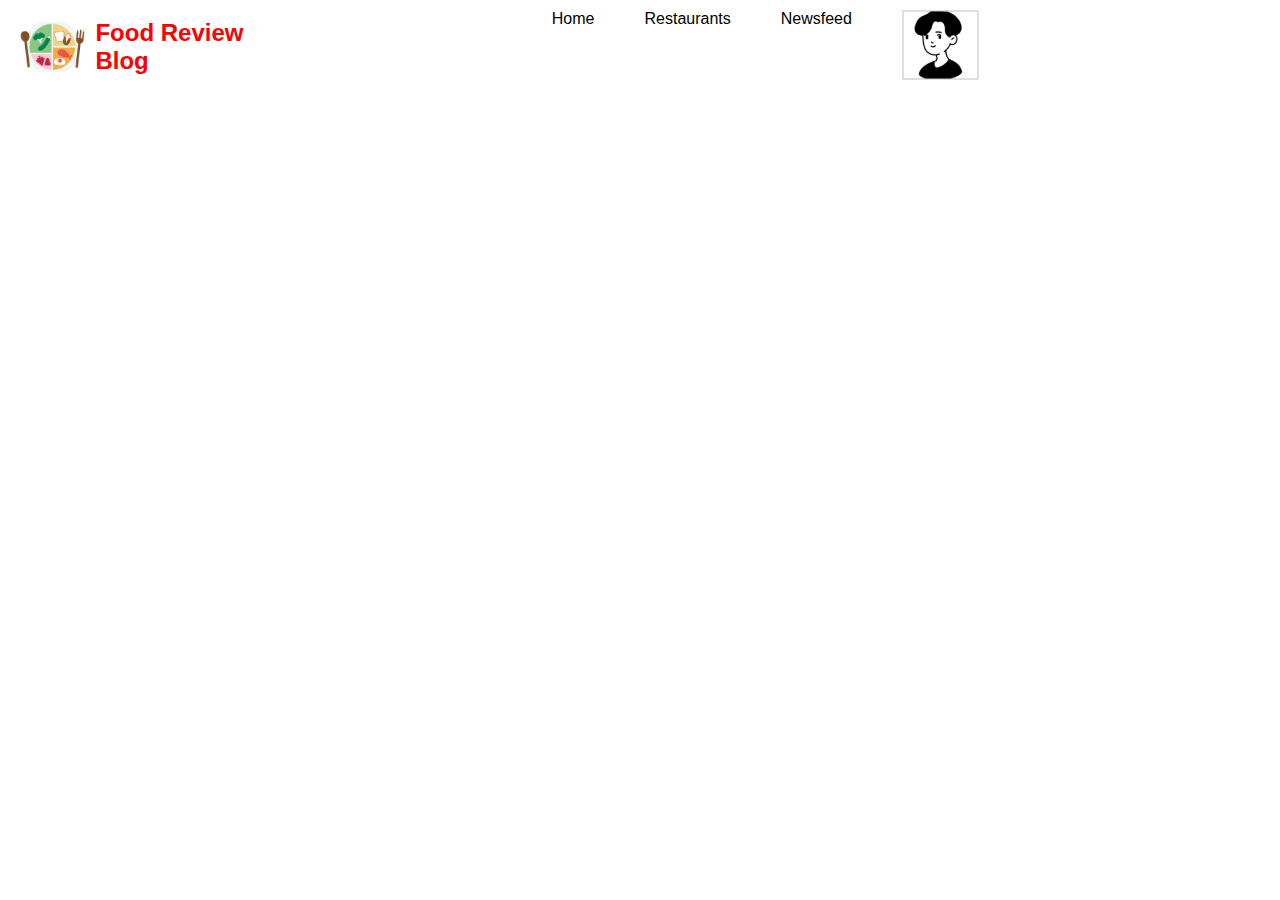
<file: index/index.html>
<!DOCTYPE html>
<html lang="en">
<head>
    <meta charset="UTF-8">
    <meta name="viewport" content="width=device-width, initial-scale=1.0">
    <title>Home Page</title>
    <link rel="stylesheet" href="style.css">
</head>
<body>
    <header>
        <div class="logo">
            <img src="asset/logo.jpg" alt="Food Review Blog Logo">
            <h1>Food Review Blog</h1>
        </div>
        <div class="header-content">
            <nav>
                <ul>
                    <li><a href="#" class="active">Home</a></li>
                    <li><a href="#">Restaurants</a></li>
                    <li><a href="#">Newsfeed</a></li>
                    <li><a href="#"><img src="asset/avatar.jpg" alt="avatar"></a></li>
                </ul>
            </nav>
        </div>
    </header>

       <!-- Login Modal -->
       <div class="modal" id="login-modal">
        <div class="modal-content">
            <span class="close">&times;</span>
            <h2>Login</h2>
            <form>
                <label for="username">Username:</label>
                <input type="text" id="username" name="username"><br><br>
                <label for="password">Password:</label>
                <input type="password" id="password" name="password"><br><br>
                <input type="submit" value="Login">
            </form>
        </div>
    </div>

    <!-- Signup Modal -->
    <div class="modal" id="signup-modal">
        <div class="modal-content">
            <span class="close">&times;</span>
            <h2>Signup</h2>
            <form>
                <label for="username">Username:</label>
                <input type="text" id="username" name="username"><br><br>
                <label for="email">Email:</label>
                <input type="email" id="email" name="email"><br><br>
                <label for="password">Password:</label>
                <input type="password" id="password" name="password"><br><br>
                <label for="confirm-password">Confirm Password:</label>
                <input type="password" id="confirm-password" name="confirm-password"><br><br>
                <input type="submit" value="Signup">
            </form>
        </div>
    </div>
    
    <footer>

    </footer>

    <script>
        // Get the modal
        var loginModal = document.getElementById("login-modal");
        var signupModal = document.getElementById("signup-modal");

        // Get the button that opens the modal
        var loginBtn = document.getElementById("login-btn");
        var signupBtn = document.getElementById("signup-btn");

        // Get the <span> element that closes the modal
        var loginClose = document.getElementsByClassName("close")[0];
        var signupClose = document.getElementsByClassName("close")[1];

        // When the user clicks the button, open the modal
        loginBtn.onclick = function() {
            loginModal.style.display = "block";
        }

        signupBtn.onclick = function() {
            signupModal.style.display = "block";
        }

        // When the user clicks on <span> (x), close the modal
        loginClose.onclick = function() {
            loginModal.style.display = "none";
        }

        signupClose.onclick = function() {
            signupModal.style.display = "none";
        }

        // When the user clicks anywhere outside of the modal, close it
        window.onclick = function(event) {
            if (event.target == loginModal) {
                loginModal.style.display = "none";
            }
            if (event.target == signupModal) {
                signupModal.style.display = "none";
            }
        }
    </script>
</body>
</html>
</file>
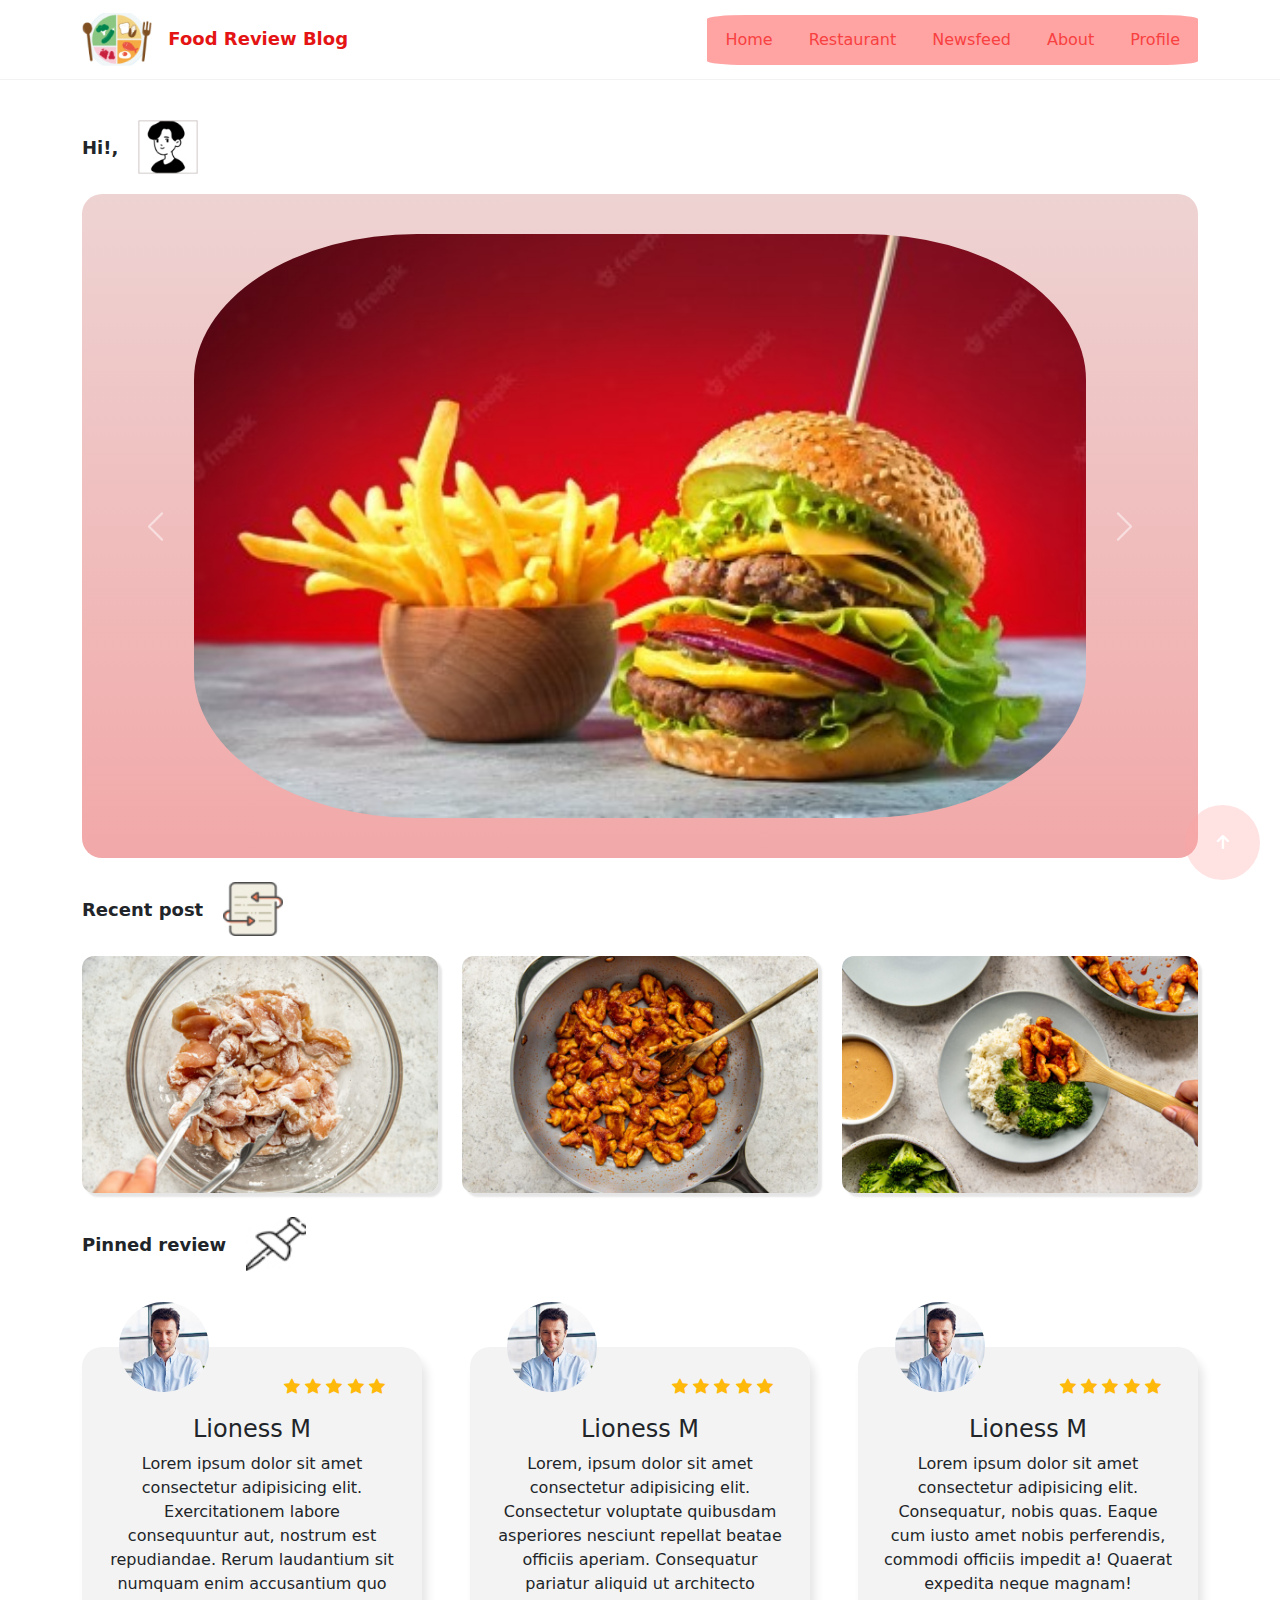
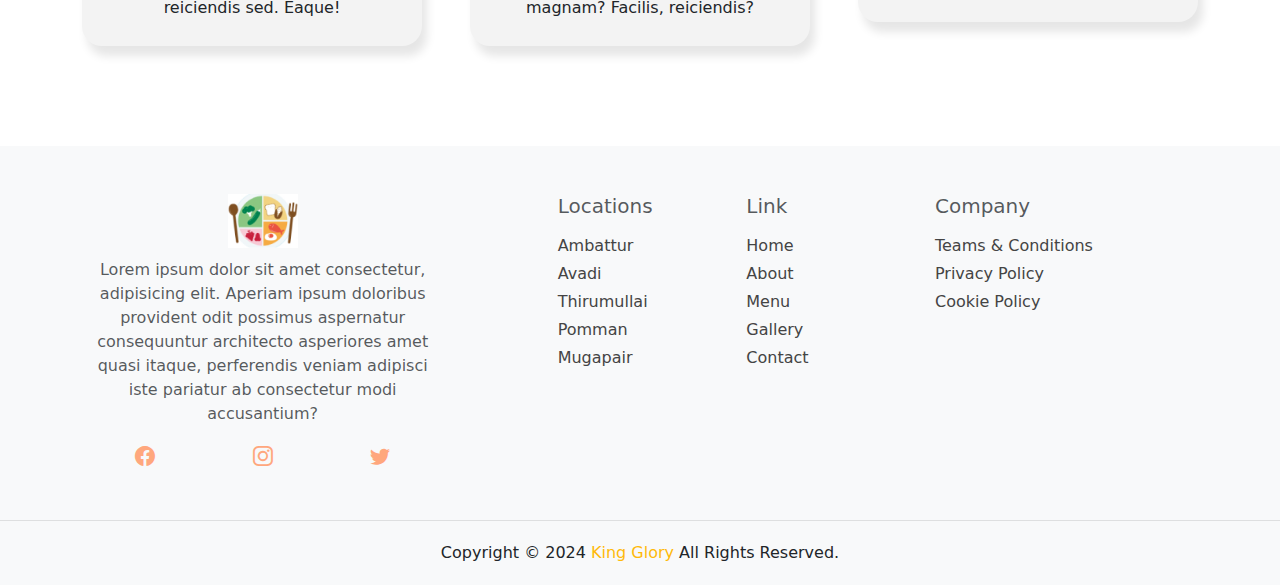
<file: home_page/home_page.html>
<!DOCTYPE html>
<html lang="en">
<head>
    <meta charset="UTF-8">
    <meta name="viewport" content="width=device-width, initial-scale=1.0">
    <title>Home Page</title>
    <link href="https://cdn.jsdelivr.net/npm/bootstrap@5.3.3/dist/css/bootstrap.min.css" rel="stylesheet" integrity="sha384-QWTKZyjpPEjISv5WaRU9OFeRpok6YctnYmDr5pNlyT2bRjXh0JMhjY6hW+ALEwIH" crossorigin="anonymous">
    <link rel="stylesheet" href="./asset/css/base.css">
    <link rel="stylesheet" href="https://cdnjs.cloudflare.com/ajax/libs/font-awesome/6.5.2/css/all.min.css">
    <link rel="preconnect" href="https://fonts.googleapis.com">
    <link rel="preconnect" href="https://fonts.gstatic.com" crossorigin>
    <link href="https://fonts.googleapis.com/css2?family=Poppins:ital,wght@0,100;0,200;0,300;0,400;0,500;0,600;0,700;0,800;0,900;1,100;1,200;1,300;1,400;1,500;1,600;1,700;1,800;1,900&display=swap" rel="stylesheet">
    <link rel="stylesheet" href="./asset/css/style.css">
    <link rel="stylesheet" href="./asset/css/responsive.css">
    <link rel="stylesheet" href="https://cdnjs.cloudflare.com/ajax/libs/font-awesome/6.5.2/css/all.min.css">
    <link rel="stylesheet" href="https://cdn.jsdelivr.net/npm/bootstrap-icons@1.11.3/font/bootstrap-icons.min.css">
</head>
<body>
    <div class="app">
        <header>
            <nav class="navbar navbar-expand-lg navbar-white bg-white">
                <div class="container">
                  <a class="navbar-brand" href="#">
                    <img src="./asset/img/logo.jpg" alt="">
                    <span>Food Review Blog</span>
                  </a>
                  <button class="navbar-toggler" type="button" data-bs-toggle="collapse" data-bs-target="#navbarSupportedContent" aria-controls="navbarSupportedContent" aria-expanded="false" aria-label="Toggle navigation">
                    <span class="navbar-toggler-icon"></span>
                  </button>
                  <div class="collapse navbar-collapse" id="navbarSupportedContent">
                    <ul class="navbar-nav ms-auto mb-2 mb-lg-0">
                      <li class="nav-item">
                        <a class="nav-link" href="#">Home</a>
                      </li>
                      <li class="nav-item">
                        <a class="nav-link" href="#">Restaurant</a>
                      </li>
                      <li class="nav-item">
                        <a class="nav-link" href="#">Newsfeed</a>
                      </li>
                      <li class="nav-item">
                        <a class="nav-link" href="#">About</a>
                      </li>
                      <li class="nav-item">
                        <a class="nav-link" href="#">Profile</a>
                      </li>
                    </ul>
                  </div>
                </div>
              </nav>
        </header>
        <section id="content">
            <div class="slider mt-4">
                <div class="container">
                    <div class="row">
                        <div class="heading">
                            <span>Hi!,</span>
                            <img src="./asset/img/avt.jpg" alt="">
                        </div>
                    </div>
                    <div class="row">
                        <div id="carouselExampleControls" class="carousel slide" data-bs-ride="carousel">
                            <div class="carousel-inner">
                              <div class="carousel-item active">
                                <img src="./asset/img/post1.jpg" class="d-block slider-img" alt="...">
                              </div>
                              <div class="carousel-item">
                                <img src="./asset/img/post2.jpg" class="d-block slider-img" alt="...">
                              </div>
                              <div class="carousel-item">
                                <img src="./asset/img/post1.jpg" class="d-block slider-img" alt="...">
                              </div>
                            </div>
                            <button class="carousel-control-prev" type="button" data-bs-target="#carouselExampleControls" data-bs-slide="prev">
                              <span class="carousel-control-prev-icon" aria-hidden="true"></span>
                              <span class="visually-hidden">Previous</span>
                            </button>
                            <button class="carousel-control-next" type="button" data-bs-target="#carouselExampleControls" data-bs-slide="next">
                              <span class="carousel-control-next-icon" aria-hidden="true"></span>
                              <span class="visually-hidden">Next</span>
                            </button>
                          </div>
                    </div>
                </div>
            </div>

            <div class="recent-post mt-4">
                <div class="container">
                    <div class="row">
                        <div class="heading">
                            <span>Recent post</span>
                            <img src="./asset/img/notebook.jpg" alt="">
                        </div>
                    </div>
                    <div class="row gx-4 gy-4">
                        <div class="col-lg-4 col-md-12 col-12">
                            <div class="post-item">
                                <a href="">
                                    <img src="./asset/img/slide1.jpg" alt="#" class="w-100">
                                </a>
                            </div>
                        </div>
                        <div class="col-lg-4 col-md-12 col-12">
                            <div class="post-item">
                                <a href="">
                                    <img src="./asset/img/slide2.jpg" alt="#" class="w-100">
                                </a>
                            </div>
                        </div>
                        <div class="col-lg-4 col-md-12 col-12">
                            <div class="post-item">
                                <a href="">
                                    <img src="./asset/img/slide3.jpg" alt="#" class="w-100">
                                </a>
                            </div>
                        </div>
                    </div>
                </div>
            </div>

            <div class="pinned-review mt-4">
                <div class="container">
                    <div class="row">
                        <div class="heading">
                            <span>Pinned review</span>
                            <img src="./asset/img/push-pin 1.jpg" alt="">
                        </div>
                    </div>
                    <div class="row gx-5 gy-5 mt-2">
                        <div class="col-lg-4 col-md-12 col-12 text-center">
                            <div class="pinned-item">
                                <div class="pinned-heading">
                                    <img src="./asset/img/avt_pin.png" alt="">
                                    <div class="votes">
                                        <i class="bi bi-star-fill"></i>
                                        <i class="bi bi-star-fill"></i>
                                        <i class="bi bi-star-fill"></i>
                                        <i class="bi bi-star-fill"></i>
                                        <i class="bi bi-star-fill"></i>
                                    </div>
                                </div>
                                <div class="pinned-text">
                                    <h4>Lioness M</h4>
                                <p>Lorem ipsum dolor sit amet consectetur adipisicing elit. Exercitationem labore consequuntur aut, nostrum est repudiandae. Rerum laudantium sit numquam enim accusantium quo reiciendis sed. Eaque!</p>
                                </div>                  
                            </div>
                        </div>
                        <div class="col-lg-4 col-md-12 col-12 text-center">
                            <div class="pinned-item">
                                <div class="pinned-heading">
                                    <img src="./asset/img/avt_pin.png" alt="">
                                    <div class="votes">
                                        <i class="bi bi-star-fill"></i>
                                        <i class="bi bi-star-fill"></i>
                                        <i class="bi bi-star-fill"></i>
                                        <i class="bi bi-star-fill"></i>
                                        <i class="bi bi-star-fill"></i>
                                    </div>
                                </div>
                                <div class="pinned-text">
                                    <h4>Lioness M</h4>
                                    <p>Lorem, ipsum dolor sit amet consectetur adipisicing elit. Consectetur voluptate quibusdam asperiores nesciunt repellat beatae officiis aperiam. Consequatur pariatur aliquid ut architecto magnam? Facilis, reiciendis?</p> 
                                </div>                  
                            </div>
                        </div>
                        <div class="col-lg-4 col-md-12 col-12 text-center">
                            <div class="pinned-item">
                                <div class="pinned-heading">
                                    <img src="./asset/img/avt_pin.png" alt="">
                                    <div class="votes">
                                        <i class="bi bi-star-fill"></i>
                                        <i class="bi bi-star-fill"></i>
                                        <i class="bi bi-star-fill"></i>
                                        <i class="bi bi-star-fill"></i>
                                        <i class="bi bi-star-fill"></i>
                                    </div>
                                </div>
                                <div class="pinned-text">
                                    <h4>Lioness M</h4>
                                    <p>Lorem ipsum dolor sit amet consectetur adipisicing elit. Consequatur, nobis quas. Eaque cum iusto amet nobis perferendis, commodi officiis impedit a! Quaerat expedita neque magnam!</p> 
                                </div>                  
                            </div>
                        </div>
                    </div>
                </div>
            </div>
        </section>
        <footer>
            <div class="container py-4 py-md-5 px-4 px-md-3 text-body-secondary">
                <div class="row">
                    <div class="col-lg-4 col-md-12 col-12">
                        <div class="footer-item-contact text-center">
                            <img src="./asset/img/logo.jpg" alt="">
                            <p>Lorem ipsum dolor sit amet consectetur, adipisicing elit. Aperiam ipsum doloribus provident odit possimus aspernatur consequuntur architecto asperiores amet quasi itaque, perferendis veniam adipisci iste pariatur ab consectetur modi accusantium?</p>
                            <div class="footer-social">
                                <a href="#">
                                    <i class="bi bi-facebook"></i>
                                </a>
                                <a href="#">
                                    <i class="bi bi-instagram"></i>
                                </a>
                                <a href="#">
                                    <i class="bi bi-twitter"></i>
                                </a>
                            </div>
                        </div>
                    </div>
                    <div class="col-lg-2 col-md-4 offset-lg-1 col-12">
                        <div class="footer-item-info">
                            <h3>Locations</h3>
                            <ul>
                                <li><a href="#">Ambattur</a></li>
                                <li><a href="#">Avadi</a></li>
                                <li><a href="#">Thirumullai</a></li>
                                <li><a href="#">Pomman</a></li>
                                <li><a href="#">Mugapair</a></li>
                            </ul>
                        </div>
                    </div>
                    <div class="col-lg-2 col-md-4 col-12">
                        <div class="footer-item-info">
                            <h3>Link</h3>
                            <ul>
                                <li><a href="#">Home</a></li>
                                <li><a href="#">About</a></li>
                                <li><a href="#">Menu</a></li>
                                <li><a href="#">Gallery</a></li>
                                <li><a href="#">Contact</a></li>
                            </ul>
                        </div>
                    </div>
                    <div class="col-lg-3 col-md-4 col-12">
                        <div class="footer-item-info">
                            <h3>Company</h3>
                            <ul>
                                <li><a href="#">Teams & Conditions</a></li>
                                <li><a href="#">Privacy Policy</a></li>
                                <li><a href="#">Cookie Policy</a></li>
                            </ul>
                        </div>
                    </div>
                </div>
            </div>
            <div class="footer-owner">
                <p>Copyright © 2024 <span>King Glory</span> All Rights Reserved.</p>
                <!-- <div class="back-home"><a href="#"><i class="bi bi-arrow-up-circle-fill"></i></a></div> -->
            </div>
        </footer>
    </div>
    <button id="scrollToTopButton" title="Đi đầu trang">
        <span class="fas fa-arrow-up"></span>
    </button>
    <script src="home_page.js"></script>
    <script src="https://cdn.jsdelivr.net/npm/bootstrap@5.3.3/dist/js/bootstrap.bundle.min.js" integrity="sha384-YvpcrYf0tY3lHB60NNkmXc5s9fDVZLESaAA55NDzOxhy9GkcIdslK1eN7N6jIeHz" crossorigin="anonymous"></script>
</body>
</html>
</file>
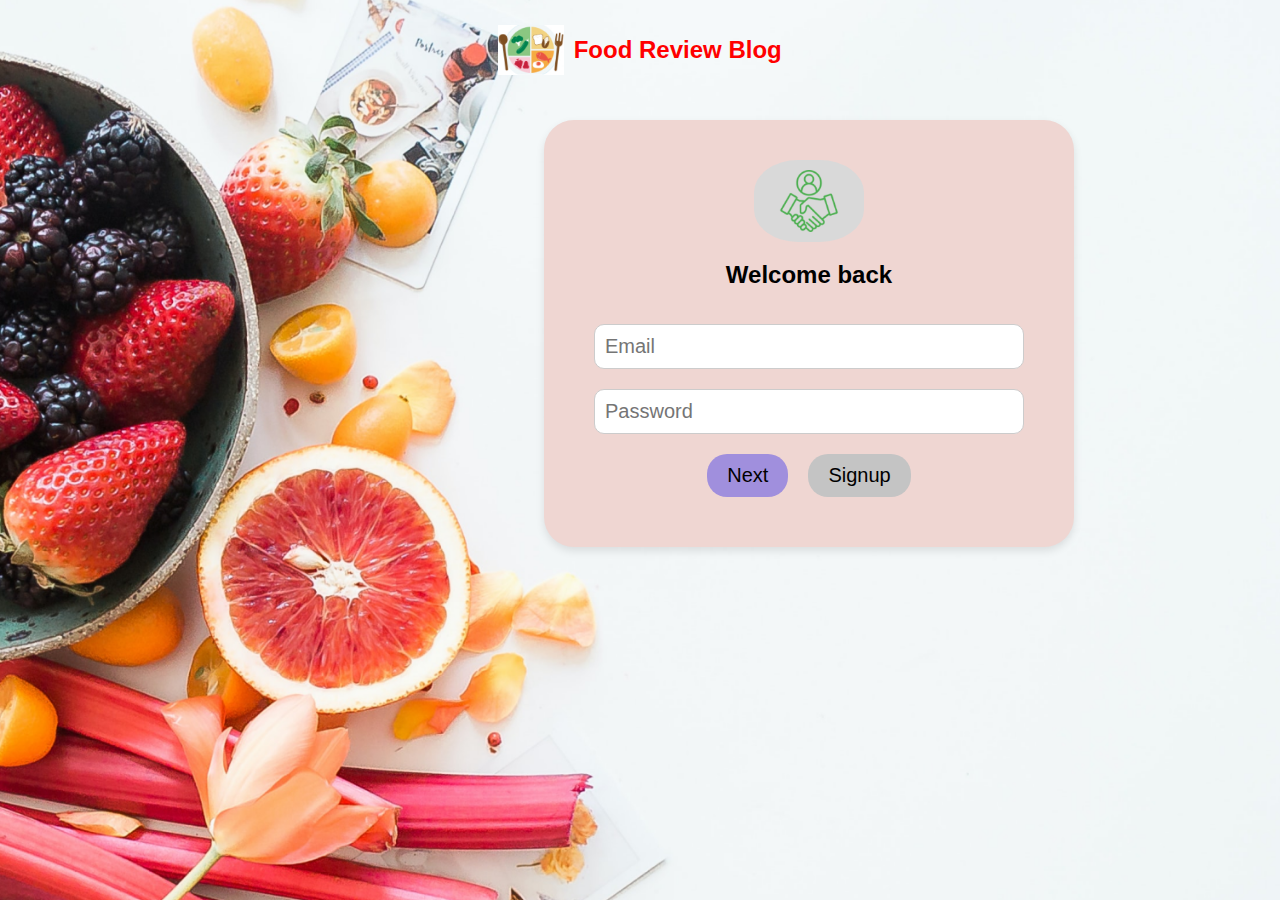
<file: login/login.html>
<!DOCTYPE html>
<html lang="en">
<head>
    <meta charset="UTF-8">
    <meta name="viewport" content="width=device-width, initial-scale=1.0">
    <title>Food Review Blog Login</title>
    <link rel="stylesheet" href="login.css">
</head>
<body>
    <header>
        <div class="image-container">
            <img src="asset/logo.jpg" alt="Fruits and Vegetables">
            <h1 class="blog-title">Food Review Blog</h1>
        </div>
    </header>
    
    <div class="main-content">
        <div class="login-container">
            <form id="loginForm">
                <div class="icon-placeholder">
                    <img src="asset/handshake 1.png" alt="Icon">
                </div>
                <h2>Welcome back</h2>
                <input type="email" id="email" placeholder="Email" required>
                <input type="password" id="password" placeholder="Password" required>
                <div class="button-container">
                    <button type="submit" class="next-btn">Next</button>
                    <button type="button" class="signup-btn">Signup</button>
                </div>
            </form>
        </div>
    </div>
    <script src="login.js"></script>
</body>
</html>
</file>
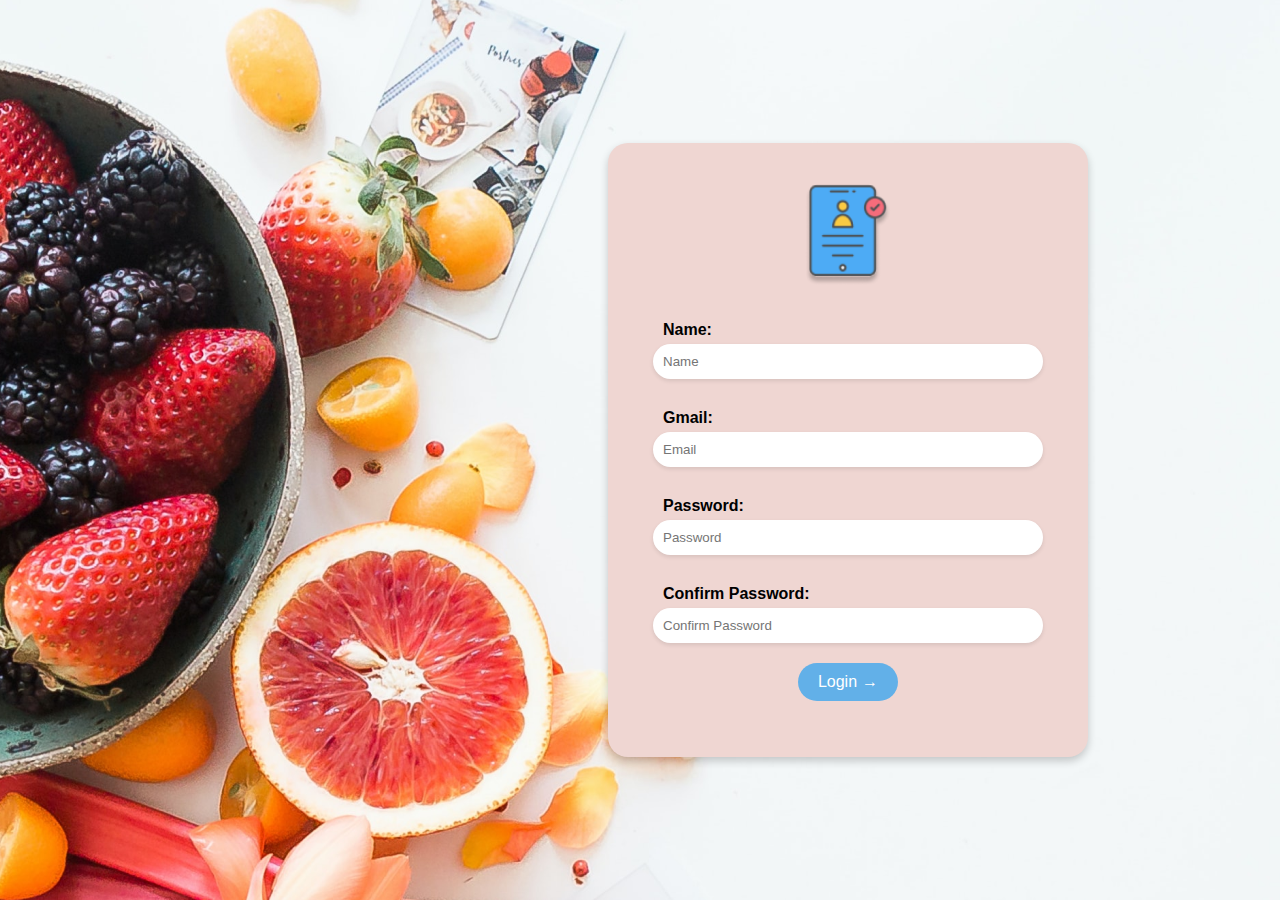
<file: signup/signup.html>
<!DOCTYPE html>
<html lang="en">
<head>
    <meta charset="UTF-8">
    <meta name="viewport" content="width=device-width, initial-scale=1.0">
    <title>Food Review Blog Signup</title>
    <link rel="stylesheet" href="asset/css/signup.css">
</head>
<body style="background-image: url(asset/img/background.png);">
    <div class="main-content">
        <div class="signup-container">
            <form id="signupForm">
                <div class="image-container">
                    <img src="asset/img/CV.png" alt="Icon">
                </div>
                <label for="name">Name:</label>
                <input type="text" id="name" placeholder="Name" required>
                <label for="email">Gmail:</label>
                <input type="email" id="email" placeholder="Email" required>
                <label for="password">Password:</label>
                <input type="password" id="password" placeholder="Password" required name="password">
                <label for="confirmPassword">Confirm Password:</label>
                <input type="password" id="confirmPassword" placeholder="Confirm Password" required name="confirmPassword">
                <div class="button-container">
                    <button type="submit">Login</button>
                </div>
            </form>
            <p id="message"></p>
        </div>
    </div>
    <script src="signup.js"></script>
</body>
</html>
</file>
<file: index/style.css>
body {
    font-family: Arial, sans-serif;
    margin: 0;
    padding: 0;
}

header {
    display: flex;
    justify-content: space-between;
    align-items: center;
    padding: 10px 20px;
    background-color: white;
}

.logo {
    display: flex;
    align-items: center;
}

.logo img {
    height: 50px;
    margin-right: 10px;
}

.logo h1 {
    color: red;
    font-size: 24px;
    margin: 0;
}

nav {
    flex: 1;
    display: flex;
    justify-content: center;
}

nav ul {
    list-style: none;
    margin: 0;
    padding: 0;
    display: flex;
}

nav ul li {
    margin-left: 20px;
}

nav ul li a {
    text-decoration: none;
    color: black;
    padding: 8px 15px;
    border-radius: 20px;
}
/* Center the nav links horizontally */
.header-content {
    display: flex;
    justify-content: center;
    align-items: center;
    width: 100%;
}

.header-content nav {
    margin: 0;
}

.modal {
    display: none;
    position: fixed;
    z-index: 1;
    left: 0;
    top: 0;
    width: 100%;
    height: 100%;
    overflow: auto;
    background-color: rgba(0,0,0,0.4);
}

.modal-content {
    background-color: #fefefe;
    margin: 15% auto;
    padding: 20px;
    border: 1px solid #888;
    width: 30%;
}

.close {
    color: #aaaaaa;
    float: right;
    font-size: 28px;
    font-weight: bold;
}

.close:hover,
.close:focus {
    color: #000;
    text-decoration: none;
    cursor: pointer;
}
</file>
<file: home_page/asset/css/base.css>
/* Var */
:root {
    --primary-color: #f84040;
}

/* CSS */
* {
    padding: 0;
    margin: 0;
    box-sizing: border-box;
}

html {
    font-family: "Poppins", sans-serif;
    font-style: normal;
}

a {
    text-decoration: none;
}

ul {
    list-style: none;
}
</file>
<file: home_page/asset/css/style.css>
/* Header */
header {
    position: fixed;
    top: 0;
    left: 0;
    right: 0;
    z-index: 99999;
    border-bottom: 1px solid rgba(0, 0, 0, 0.05);
}

.navbar-brand img {
    width: 70px;
}

.navbar-brand span {
    color: #E41414;
    font-size: 18px;
    font-weight: 700;
    display: inline-block;
    margin-left: 10px;
}

.navbar-nav .nav-link {
    color: var(--primary-color);
    margin: 0 10px;
}

.nav-item :hover {
    background-color: white;
    border-radius: 20%;
}

header ul {
    background-color: rgba(255, 163, 163, 1);
    border-radius: 8%;
    padding: 5px 0;
}

/* Content */
#content {
    margin-top: 120px;
}

.heading {
    display: flex;
    align-items: center;
    margin-bottom: 20px;
}

.heading span {
    font-weight: 700;
    display: inline-block;
    font-size: 18px;
    margin-right: 20px;
}

.heading img {
    width: 60px;
    height: 54px;
}

.carousel-inner {
    background-image: linear-gradient(180deg,#eed3d3, #F2A8A8);
    border-radius: 20px;
    position: relative;
} 

.slider-img {
    width: 80%;
    border-radius: 25%;
    margin: 40px auto;
}

.carousel-control-next-icon,
.carousel-control-prev-icon {
    width: 35px;
    height: 35px;
}

/* Recent post */
.post-item img {
    border-radius: 12px;
    box-shadow: 4px 4px 2px rgba(0, 0, 0, 0.1);
}

/* Pinned review */
.pinned-item {
    background-color: #f3f3f3;
    border-radius: 20px;
    box-shadow: 5px 10px 10px rgba(0, 0, 0, 0.1);
}

.pinned-heading {
    display: flex;
    align-items: center;
    justify-content: space-around;
    margin-bottom: -32px;
}

.pinned-heading img {
    width: 90px;
    height: 90px;
    border-radius: 50%;
    transform: translateY(-50%);
}

.pinned-heading .votes {
    margin-bottom: 10px;
}

.pinned-heading .votes i {
    color: #FFB90A;
}

.pinned-text {
    padding: 10px 15px;
    margin: 0 10px;
}

/* Footer */
footer {
    margin-top: 100px;
    background-color: #f8f9fa;
}

.footer-item-contact img {
    width: 70px;
}

.footer-item-contact p {
    margin-top: 10px;
}

.footer-item-contact .footer-social {
    display: flex;
    justify-content: space-around;
    align-items: center;
}

.footer-social a i {
    color: #ffa77d;
    font-size: 20px;
}

.footer-item-info h3 {
    font-size: 20px;
}

.footer-item-info ul {
    padding-left: 0;
    margin-top: 16px;
}

.footer-item-info ul li a {
    color: #444;
    display: block;
    margin-bottom: 4px;
}

.footer-item-info ul li a:hover {
    opacity: 0.8;
}

.footer-owner {
    border-top: 1px solid rgba(0, 0, 0, 0.1);
    padding: 20px 0;
    display: flex;
    align-items: center;
}

.footer-owner p {
    margin-bottom: 0;
    flex: 1;
    text-align: center;
}

.footer-owner p span {
    color: #FFB90A;
}

.footer-owner .back-home {
    margin-right: 30px;
}

.back-home a {
    display: block;
    border-radius: 50%;
    width: 40px;
    height: 40px;
    margin-bottom: 5px;
}

.back-home a i {
    font-size: 35px;
    color: #FFB90A;
}   

#scrollToTopButton {
    position: fixed;
    bottom: 20px;
    right: 20px;
    width: 75px;
    height: 75px;
    background-color: rgba(255, 163, 163, 1);
    color: #fff;
    border: none;
    border-radius: 50%;
    cursor: pointer;
    opacity: 0.3;
    transition: opacity 0.2s ease-in-out;
    z-index: 100;
  }
  
  #scrollToTopButton:hover {
    opacity: 1;
  }
  
  .arrow {
    display: inline-block;
    vertical-align: middle;
    width: 0;
    height: 0;
    margin: 12px;
    border-left: 5px solid transparent;
    border-right: 5px solid transparent;
  }
  
  .up {
    border-bottom: 5px solid #fff;
  }
</file>
<file: home_page/asset/css/responsive.css>
/* Tablet and Mobile */
@media (max-width: 1023px) {
    
}

/* Tablet */
@media (min-width: 740px) and (max-width: 1023px) {
    .footer-item-info {
        text-align: center;
        margin-top: 20px;
    }
}

/* Mobile */
@media (max-width: 739px) {
    .footer-item-info {
        text-align: center;
        margin-top: 20px;
    }   
    .footer-owner {
        flex-direction: column;
    }
    .footer-owner .back-home {
        margin-right: 0;
    }
}
</file>
<file: login/login.css>
/* login.css */

body {
    background-image: url('asset/background.png');
    background-size: cover;
    background-attachment: fixed;
    font-family: Arial, sans-serif;
    display: flex;
    flex-direction: column;
    align-items: center;
    margin: 0;
    padding: 20px;
}

.main-content {
    display: flex;
    justify-content: flex-end;
    width: 100%;
    padding-right: 15%;
    box-sizing: border-box;
}

header .image-container {
    display: flex;
    align-items: center;
    justify-content: center;
    margin-bottom: 40px;
}

header .image-container img {
    height: 50px;
    margin-right: 10px;
}

header .image-container .blog-title {
    font-size: 24px;
    color: #ff0000;
}

.login-container {
    background-color: #efd6d2;
    border-radius: 30px;
    padding: 40px;
    box-shadow: 0 4px 8px rgba(0, 0, 0, 0.1);
    text-align: center;
    max-width: 450px;
    width: 100%;
}

.icon-placeholder img {
    width: 60px;
    background-color: rgba(217, 217, 217, 1);
    border-radius: 40%;
    display: inline-block;
    padding: 10px 25px;
}

h2 {
    margin-top: 15px;
    margin-bottom: 25px;
    font-size: 24px;
}

input[type="email"], input[type="password"] {
    width: calc(100% - 20px);
    padding: 10px;
    margin: 10px 0;
    border: 1px solid #ccc;
    border-radius: 10px;
    box-sizing: border-box; 
    font-size: 20px;
}

.button-container {
    display: flex;
    justify-content: center;
}

.next-btn, .signup-btn {
    padding: 10px 20px;
    border: none;
    border-radius: 20px;
    font-size: 20px;
    cursor: pointer;
    margin: 10px 10px;
}

.next-btn {
    background-color: #a08fdd;
    color: black;
}

.signup-btn {
    background-color: #c4c4c4;
    color: black;
}

/* img {
    background-color: rgba(217, 217, 217, 1);
    border-radius: 15px;
    max-width: fit-content;
} */
</file>
<file: signup/asset/css/signup.css>
body {
    font-family: Arial, sans-serif;
    display: flex;
    justify-content: flex-end;
    height: 100vh;
    background-color: #f0f2f5;
    margin: 0;
}

.main-content {
    display: flex;
    justify-content: flex-end;
    align-items: center;
    width: 100%;
    padding-right: 15%;
}

.signup-container {
    background-color: #efd6d2;
    padding: 40px;
    border-radius: 20px;
    box-shadow: 0 4px 8px rgba(0, 0, 0, 0.2);
    text-align: center;
    max-width: 400px;
    width: 100%;
}

.image-container img {
    width: 100px;
    height: auto;
    margin-bottom: 20px;
}

.signup-container label {
    display: block;
    font-weight: bold;
    text-align: left;
    margin: 10px 0 5px 15px;
}

.signup-container input {
    width: calc(100% - 30px);
    padding: 10px;
    margin-bottom: 20px;
    border: none;
    border-radius: 20px;
    box-shadow: 0 2px 4px rgba(0, 0, 0, 0.1);
}

.button-container {
    display: flex;
    justify-content: center;
}

.button-container button {
    background-color: #62b0e8;
    color: white;
    border: none;
    border-radius: 20px;
    padding: 10px 20px;
    font-size: 16px;
    cursor: pointer;
    display: flex;
    align-items: center;
}

.button-container button::after {
    content: ' →';
    margin-left: 5px;
}

#message {
    margin-top: 10px;
    font-weight: bold;
}
</file>
